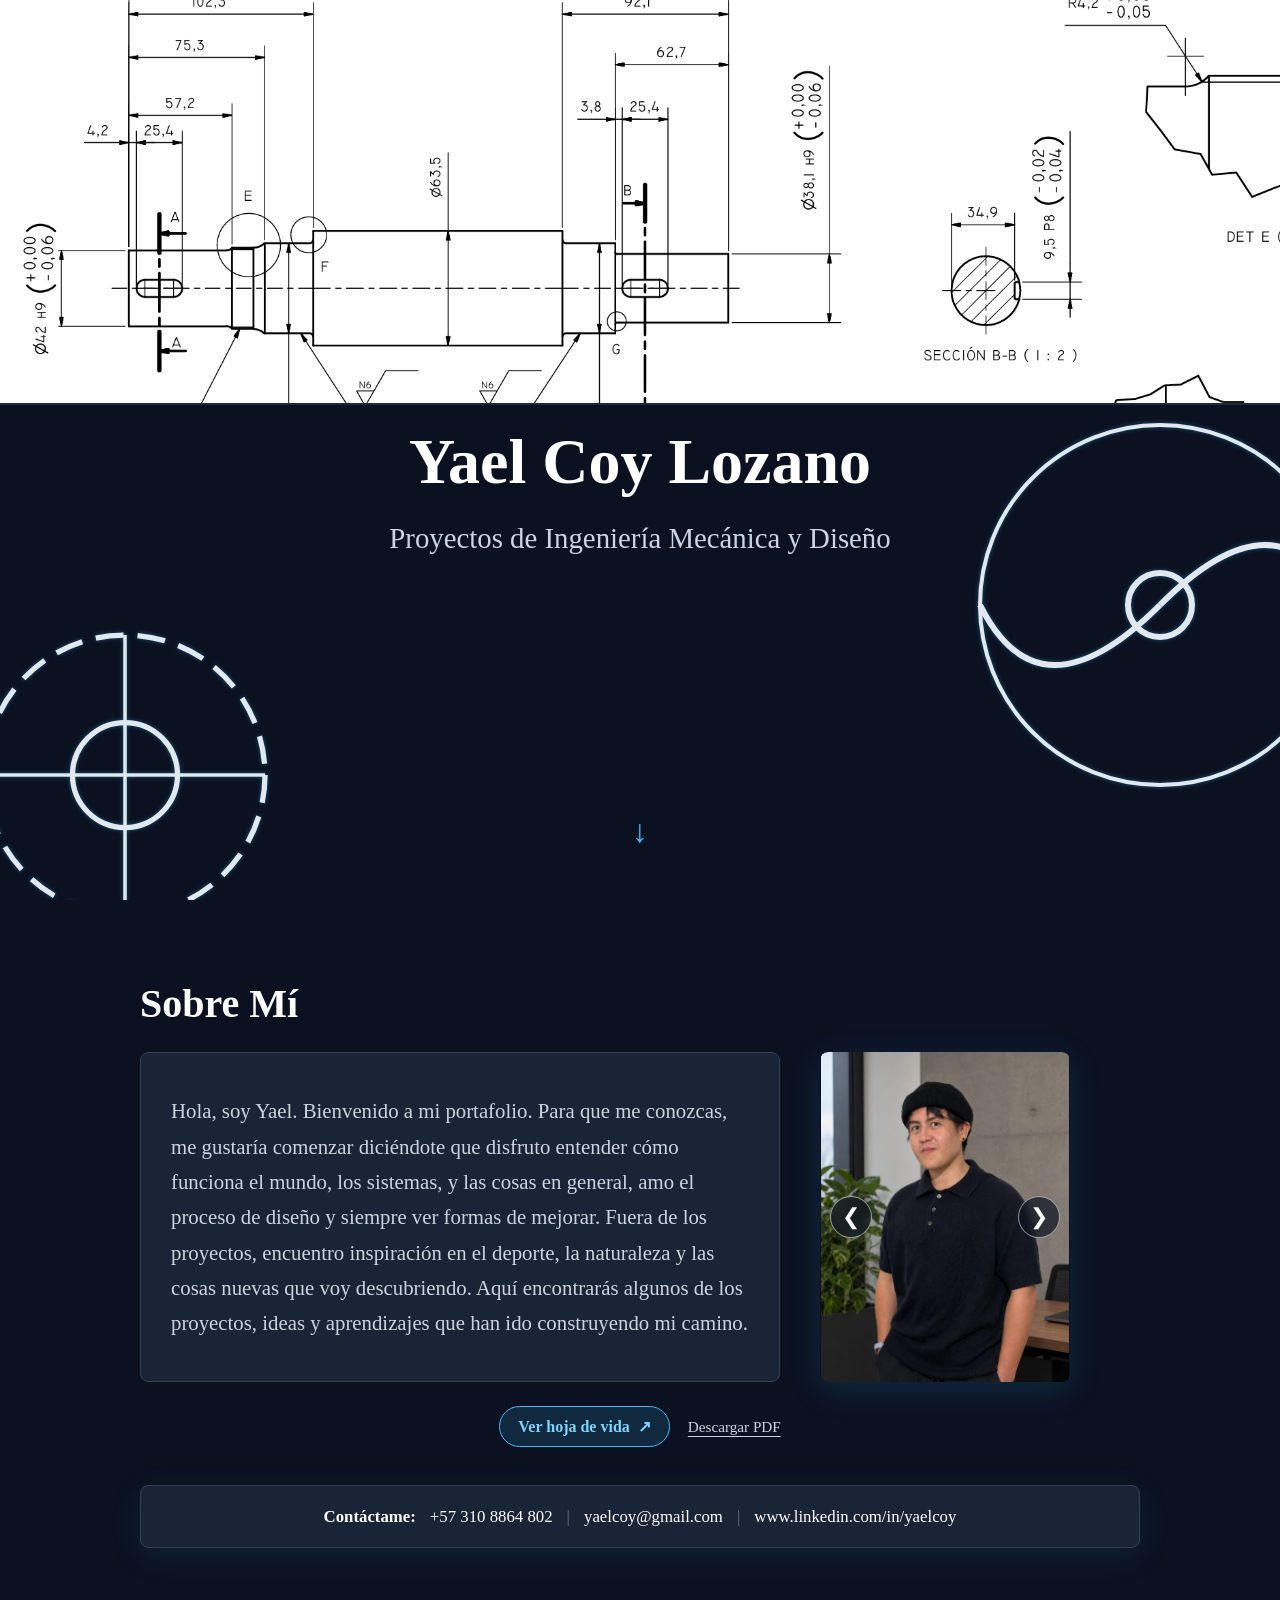
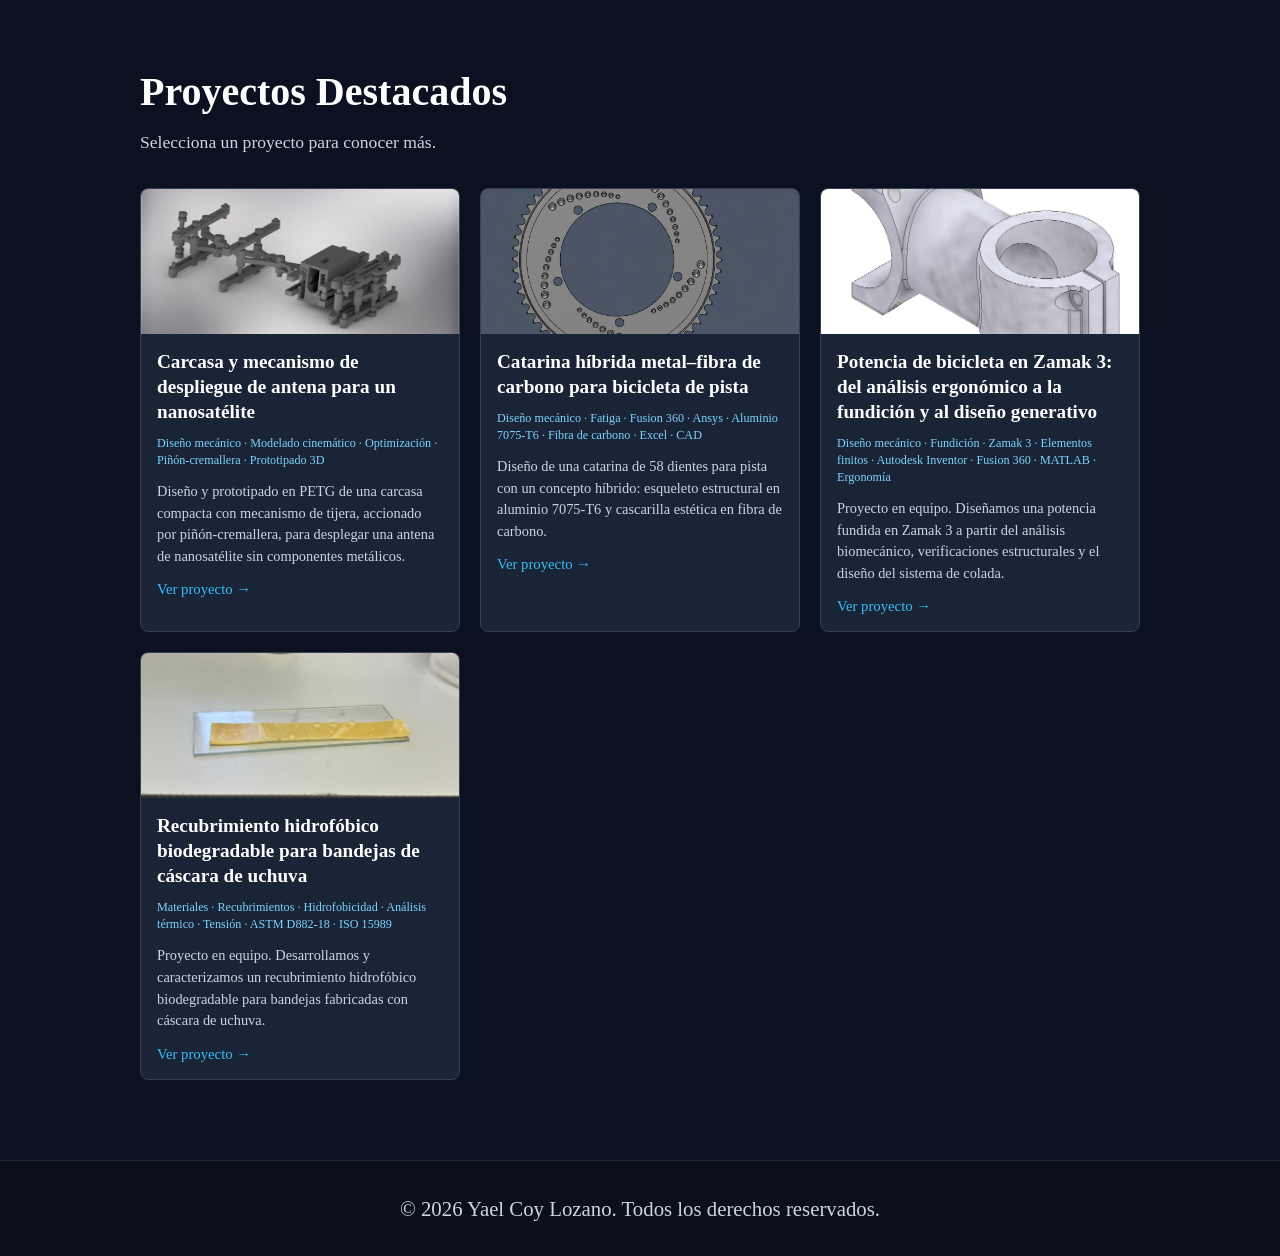
<file: index.html>
<!DOCTYPE html>
<html lang="es">
<head>
    <meta charset="UTF-8">
    <meta name="viewport" content="width=device-width, initial-scale=1.0">
    <title>Yael Coy Lozano | Portafolio de Ingeniería</title>
    <link rel="stylesheet" href="style.css">
    <link rel="stylesheet" href="projects.css">
    <link rel="icon" type="image/png" href="Favicon.png">
    <script src="projects.js" defer></script>
</head>
<body>

    <!-- FONDO ANIMADO DE MECANISMOS MINIMALISTAS -->
    <div class="mechanisms-background">
        <svg class="mech-shape shape-1" viewBox="0 0 100 100">
            <circle cx="50" cy="50" r="40" stroke="currentColor" stroke-width="1.5" fill="none" stroke-dasharray="8 4" />
            <circle cx="50" cy="50" r="15" stroke="currentColor" stroke-width="1.5" fill="none" />
            <line x1="50" y1="10" x2="50" y2="90" stroke="currentColor" stroke-width="1" />
            <line x1="10" y1="50" x2="90" y2="50" stroke="currentColor" stroke-width="1" />
        </svg>

        <svg class="mech-shape shape-2" viewBox="0 0 100 100">
            <circle cx="50" cy="50" r="45" stroke="currentColor" stroke-width="1" fill="none" />
            <path d="M50 50 Q 80 20 95 50" stroke="currentColor" stroke-width="1.5" fill="none" />
            <path d="M50 50 Q 20 80 5 50" stroke="currentColor" stroke-width="1.5" fill="none" />
            <circle cx="50" cy="50" r="8" stroke="currentColor" stroke-width="1.5" fill="none" />
        </svg>

        <svg class="mech-shape shape-3" viewBox="0 0 100 100">
            <polyline points="20,80 50,20 80,60" stroke="currentColor" stroke-width="1.5" fill="none" />
            <circle cx="20" cy="80" r="3" fill="currentColor" />
            <circle cx="50" cy="20" r="3" fill="currentColor" />
            <circle cx="80" cy="60" r="3" fill="currentColor" />
        </svg>
    </div>

    <!-- PANTALLA DE PRESENTACIÓN DIVIDIDA -->
    <header class="hero">
        <div class="hero-image"></div>
        <div class="hero-content">
            <h1 class="main-title">Yael Coy Lozano</h1>
            <p class="subtitle">Proyectos de Ingeniería Mecánica y Diseño</p>
            <div class="scroll-indicator"><span>&#8595;</span></div>
        </div>
    </header>

    <!-- SECCIÓN SOBRE MÍ -->
    <section id="about" class="section">
        <div class="container">
            <h2>Sobre Mí</h2>
            <div class="about-content">
                <div class="about-text">
                    <div class="about-card">
                        <p>Hola, soy Yael. Bienvenido a mi portafolio.

Para que me conozcas, me gustaría comenzar diciéndote que disfruto entender cómo funciona el mundo, los sistemas, y las cosas en general, amo el proceso de diseño y siempre ver formas de mejorar.

Fuera de los proyectos, encuentro inspiración en el deporte, la naturaleza y las cosas nuevas que voy descubriendo.

Aquí encontrarás algunos de los proyectos, ideas y aprendizajes que han ido construyendo mi camino.</p>
                    </div>
                </div>
                <div class="about-image"><img src="Fondo perfil.jpeg" alt="Yael Coy Lozano"></div>
            </div>
        </div>
    </section>

    <!-- SECCIÓN DE PROYECTOS -->
    <section id="projects" class="section">
        <div class="container">
            <h2>Proyectos Destacados</h2>
            <p class="projects-intro">Selecciona un proyecto para conocer más.</p>

            <div class="projects-grid" id="projects-grid">
                <!-- Las tarjetas se cargan desde sus plantillas modulares. -->
            </div>

            <div class="project-details" id="project-details" hidden>
                <button class="back-to-projects" type="button"><span aria-hidden="true">&#8592;</span> Volver a proyectos</button>
                <!-- Los detalles se cargan desde sus plantillas modulares. -->
            </div>
        </div>
    </section>

    <footer class="footer">
        <div class="container"><p>&copy; 2026 Yael Coy Lozano. Todos los derechos reservados.</p></div>
    </footer>
</body>
</html>
</file>
<file: style.css>
/* RESET BÁSICO Y PROPIEDADES GENERALES */
* {
    margin: 0;
    padding: 0;
    box-sizing: border-box;
}

html {
    scroll-behavior: smooth;
    font-family: "Times New Roman", Times, serif;
    background-color: #0b1121; /* Fondo principal oscuro */
    color: #e2e8f0;
    position: relative;
    z-index: 0;
}

body {
    position: relative;
    z-index: 1;
}

/* ------------------------------------------- */
/* FONDO DE MECANISMOS ANIMADOS */
/* ------------------------------------------- */
.mechanisms-background {
    position: fixed;
    top: 0;
    left: 0;
    width: 100%;
    height: 100%;
    pointer-events: none;
    z-index: 0;
    overflow: hidden;
    background-color: transparent;
}

.mech-shape {
    position: absolute;
    stroke: rgba(56, 189, 248, 0.6);
    fill: none;
}

svg.mech-shape {
    filter: drop-shadow(0 0 2px rgba(56, 189, 248, 0.4));
}

@keyframes fadeMoveRotate {
    0% {
        opacity: 0;
        transform: rotate(0deg) scale(0.9) translateY(15px);
    }
    40% { opacity: 1; }
    60% { opacity: 1; }
    100% {
        opacity: 0;
        transform: rotate(60deg) scale(1.1) translateY(-15px);
    }
}

.shape-1 {
    width: 350px;
    height: 350px;
    bottom: -50px;
    left: -50px;
    animation: fadeMoveRotate 14s infinite linear;
}

.shape-2 {
    width: 400px;
    height: 400px;
    top: 45%;
    right: -80px;
    animation: fadeMoveRotate 18s infinite linear reverse;
    animation-delay: 4s;
}

.shape-3 {
    width: 200px;
    height: 200px;
    top: 15%;
    left: 15%;
    animation: fadeMoveRotate 12s infinite linear;
    animation-delay: 8s;
}

/* ------------------------------------------- */
/* PANTALLA DE PRESENTACIÓN DIVIDIDA */
/* ------------------------------------------- */
.hero {
    height: 100vh;
    display: flex;
    flex-direction: column;
    position: relative;
    z-index: 2;
}

.hero-image {
    width: 100%;
    height: 45vh;
    background-image: url('Fondo plano.png');
    background-size: cover;
    background-position: center;
    background-repeat: no-repeat;
    position: relative;
    z-index: 3; /* Cubre la animación en la parte superior */
    border-bottom: 2px solid #1e293b;
}

.hero-content {
    height: 55vh;
    display: flex;
    flex-direction: column;
    justify-content: center;
    align-items: center;
    text-align: center;
    padding: 20px;
    background-color: transparent;
    position: relative;
    z-index: 2; /* Por encima de la animación */
}

.main-title {
    font-size: 4rem; /* Título grande e impactante */
    font-weight: bold;
    color: #ffffff;
    margin-bottom: 15px;
}

.subtitle {
    font-size: 1.8rem; /* Subtítulo agrandado */
    font-weight: normal;
    color: #cbd5e1;
    margin-bottom: 40px;
}

.scroll-indicator {
    font-size: 2rem;
    color: #38bdf8;
    animation: bounce 2s infinite;
    margin-top: auto;
    margin-bottom: 30px;
}

@keyframes bounce {
    0%, 20%, 50%, 80%, 100% { transform: translateY(0); }
    40% { transform: translateY(-10px); }
    60% { transform: translateY(-5px); }
}

/* ------------------------------------------- */
/* SECCIONES Y CONTENIDO (Por encima del fondo) */
/* ------------------------------------------- */
.section {
    padding: 80px 20px;
    position: relative;
    z-index: 2;
}

.container {
    max-width: 1000px;
    margin: 0 auto;
}

h2 {
    font-size: 2.5rem;
    color: #ffffff;
    margin-bottom: 25px;
}

p {
    line-height: 1.7;
    color: #cbd5e1;
    font-size: 1.3rem;
}

/* ------------------------------------------- */
/* SECCIÓN SOBRE MÍ - LAYOUT DE DOS COLUMNAS */
/* ------------------------------------------- */
.about-content {
    display: grid;
    grid-template-columns: 2fr 1fr;
    gap: 40px;
    align-items: stretch;
}

.about-text {
    flex: 1;
}

.about-card {
    background-color: rgba(30, 41, 59, 0.85); /* Fondo semitransparente */
    padding: 30px;
    border-radius: 8px;
    border: 1px solid #334155;
    backdrop-filter: blur(5px); /* Efecto cristal */
    user-select: none; /* No seleccionable */
    -webkit-user-select: none; /* Para Safari */
    -moz-user-select: none; /* Para Firefox */
    display: flex;
    align-items: center;
    height: 100%;
}

.about-card p {
    margin: 0;
}

.about-image {
    position: relative;
    flex: 1;
    overflow: hidden;
    border-radius: 8px;
    box-shadow: 0 8px 32px rgba(56, 189, 248, 0.15);
    width: 100%;
    max-width: 250px;
    height: 330px;
    align-self: start;
    display: flex;
    align-items: center;
    justify-content: center;
}

.about-image img {
    width: 100%;
    height: 100%;
    object-fit: contain;
    border-radius: 8px;
    display: block;
}

/* Controles del álbum de fotos del perfil */
.profile-carousel-control {
    position: absolute;
    top: 50%;
    z-index: 1;
    display: grid;
    width: 42px;
    height: 42px;
    place-items: center;
    transform: translateY(-50%);
    border: 1px solid rgba(255, 255, 255, 0.55);
    border-radius: 50%;
    background: rgba(11, 17, 33, 0.68);
    color: #fff;
    font: inherit;
    font-size: 1.4rem;
    line-height: 1;
    cursor: pointer;
    backdrop-filter: blur(5px);
    -webkit-backdrop-filter: blur(5px);
    transition: background-color 0.2s ease, border-color 0.2s ease;
}

.profile-carousel-control:hover {
    border-color: #38bdf8;
    background: rgba(30, 41, 59, 0.92);
}

.profile-carousel-control:focus-visible {
    outline: 3px solid #38bdf8;
    outline-offset: 3px;
}

.profile-carousel-previous { left: 10px; }
.profile-carousel-next { right: 10px; }

/* Tarjeta de contacto con el mismo efecto de cristal del portafolio */
.contact-bar {
    position: relative;
    z-index: 2;
    width: min(1000px, calc(100% - 40px));
    margin: -42px auto 40px;
    padding: 18px 24px;
    border: 1px solid #334155;
    border-radius: 8px;
    background: rgba(30, 41, 59, 0.85);
    color: #fff;
    text-align: center;
    box-shadow: 0 8px 32px rgba(56, 189, 248, 0.1);
    backdrop-filter: blur(5px);
    -webkit-backdrop-filter: blur(5px);
}

.contact-bar-inner {
    display: flex;
    flex-wrap: wrap;
    align-items: center;
    justify-content: center;
    gap: 10px 14px;
    color: #fff;
    font-size: 1.05rem;
    line-height: 1.5;
}

.contact-bar strong,
.contact-bar a {
    color: #fff;
}

.contact-bar a {
    text-decoration: none;
    text-underline-offset: 4px;
}

.contact-bar a:hover,
.contact-bar a:focus-visible {
    color: #7dd3fc;
    text-decoration: underline;
}

.contact-separator {
    color: #64748b;
}

/* Responsive: En pantallas pequeñas, una columna */
@media (max-width: 768px) {
    .about-content {
        grid-template-columns: 1fr;
        gap: 20px;
    }

    .about-image {
        width: 200px;
        max-width: 200px;
        height: 264px;
        margin: 0 auto;
    }

    .about-image {
        order: -1; /* La imagen arriba en móvil */
    }

    .contact-bar {
        margin-top: -42px;
        padding: 16px;
    }

    .contact-bar-inner {
        flex-direction: column;
        gap: 8px;
    }

    .contact-separator {
        display: none;
    }
}

/* ------------------------------------------- */
/* TARJETAS DE PROYECTOS */
/* ------------------------------------------- */
.projects-grid {
    display: grid;
    grid-template-columns: repeat(auto-fit, minmax(300px, 1fr));
    gap: 30px;
    margin-top: 30px;
}

.project-card {
    background-color: rgba(30, 41, 59, 0.85); /* Fondo semitransparente */
    padding: 30px;
    border-radius: 8px;
    transition: transform 0.3s ease, border-color 0.3s ease;
    border: 1px solid #334155;
    backdrop-filter: blur(5px); /* Efecto cristal para que el fondo se vea elegante */
}

.project-card:hover {
    transform: translateY(-5px);
    border-color: #38bdf8;
}

.project-card h3 {
    color: #ffffff;
    margin-bottom: 15px;
    font-size: 1.6rem;
}

.project-card p {
    font-size: 1.15rem;
}

/* ------------------------------------------- */
/* FOOTER */
/* ------------------------------------------- */
.footer {
    text-align: center;
    padding: 30px 20px;
    background-color: #0b0f19;
    color: #64748b;
    font-size: 1.1rem;
    position: relative;
    z-index: 2;
    border-top: 1px solid #1e293b;
}
</file>
<file: projects.css>
/* Vistas ampliadas de proyectos */
.projects-intro { margin-top: -12px; font-size: 1.1rem; }
.project-card { display: flex; flex-direction: column; width: 100%; padding: 0; overflow: hidden; color: inherit; text-align: left; font: inherit; cursor: pointer; }
.project-card:focus-visible, .back-to-projects:focus-visible { outline: 3px solid #38bdf8; outline-offset: 4px; }
.project-card-image { display: block; width: 100%; height: 190px; object-fit: cover; background: #111b2e; }
.project-card-content { display: flex; flex: 1; flex-direction: column; align-items: flex-start; padding: 22px; }
.project-card-title { margin-bottom: 10px; color: #fff; font-size: 1.5rem; font-weight: 700; }
.project-card-summary { color: #cbd5e1; font-size: 1rem; line-height: 1.6; }
.project-card-link { margin-top: 18px; color: #38bdf8; font-size: 1rem; }
body.project-open .footer { display: none; }
body.project-open .mechanisms-background { visibility: hidden; }
.project-details { position: fixed; inset: 0; width: 100%; height: 100dvh; z-index: 1000; overflow-y: auto; -webkit-overflow-scrolling: touch; overscroll-behavior: contain; margin: 0; padding: clamp(20px, 5vw, 48px) clamp(16px, 5vw, 48px); padding-top: 72px; background: #0b1121; }
.back-to-projects { position: fixed; top: 0; left: 0; z-index: 1001; display: flex; align-items: center; justify-content: center; gap: 10px; width: 100%; height: 58px; margin: 0; padding: 10px 20px; border: 0; border-bottom: 1px solid #334155; background: rgba(11, 17, 33, 0.96); backdrop-filter: blur(8px); color: #38bdf8; font: inherit; font-size: 1.1rem; cursor: pointer; }
.back-to-projects span { font-size: 1.5rem; }
.project-detail { width: min(100%, 1000px); margin: 0 auto; overflow: hidden; border: 1px solid #334155; border-radius: 12px; background: rgba(30, 41, 59, 0.96); backdrop-filter: blur(5px); animation: project-detail-enter 220ms ease-out; }
.project-detail-image { display: block; width: 100%; max-height: 390px; object-fit: cover; background: #111b2e; }
.project-detail-content { padding: clamp(22px, 5vw, 42px); color: #e2e8f0; font-size: 1rem; line-height: 1.7; }
.project-detail-label { margin: 0 0 10px; color: #38bdf8; font-size: 0.9rem; text-transform: uppercase; letter-spacing: 0.08em; }
.project-detail h3 { margin: 0 0 30px; color: #fff; font-size: clamp(1.8rem, 5vw, 2.5rem); line-height: 1.2; }
.project-detail h4 { margin: 30px 0 12px; color: #fff; font-size: 1.2rem; font-weight: 700; line-height: 1.35; }
.project-detail-content p { margin: 0 0 16px; font-size: inherit; line-height: inherit; }
.project-detail-content strong { color: #fff; font-weight: 700; }
.project-detail-content ul { margin: 0 0 20px; padding-left: 24px; font-size: inherit; line-height: inherit; }
.project-detail-content li { margin: 0 0 8px; padding-left: 3px; font-size: inherit; line-height: inherit; }
.project-fea-gallery { display: grid; grid-template-columns: repeat(2, minmax(0, 1fr)); justify-items: center; align-items: center; gap: 18px; margin: 22px 0 10px; }
.project-fea-gallery img { display: block; width: 100%; max-width: 460px; height: 300px; object-fit: contain; border: 1px solid #475569; border-radius: 8px; background: #111b2e; cursor: zoom-in; touch-action: manipulation; }
.project-fea-gallery img:focus-visible { outline: 3px solid #38bdf8; outline-offset: 4px; }
.image-lightbox { position: fixed; inset: 0; width: min(96vw, 1200px); max-width: 96vw; max-height: 94vh; max-height: 94dvh; height: fit-content; margin: auto; padding: 52px 16px 16px; overflow: visible; border: 1px solid #475569; border-radius: 12px; background: #0b1121; color: #f8fafc; }
.image-lightbox::backdrop { background: rgba(2, 6, 23, 0.88); backdrop-filter: blur(4px); }
.image-lightbox-preview { display: block; width: 100%; max-height: calc(94vh - 72px); max-height: calc(94dvh - 72px); object-fit: contain; }
.image-lightbox-close { position: absolute; top: 8px; right: 8px; width: 40px; height: 40px; border: 1px solid #64748b; border-radius: 50%; background: #1e293b; color: #fff; font-size: 1.8rem; line-height: 1; cursor: pointer; }
.image-lightbox-close:focus-visible { outline: 3px solid #38bdf8; outline-offset: 3px; }
.project-details[hidden], .project-detail[hidden], .projects-grid[hidden] { display: none; }
@keyframes project-detail-enter { from { opacity: 0; transform: translateY(8px); } to { opacity: 1; transform: translateY(0); } }
@media (prefers-reduced-motion: reduce) { .project-detail, .project-figure img { animation: none; transition: none; } }
@media (max-width: 480px) { .project-card-image { height: 165px; } .project-details { padding: 70px 16px 16px; } .project-fea-gallery { grid-template-columns: 1fr; } .project-fea-gallery img { height: 270px; } .image-lightbox { padding: 52px 8px 8px; } }
.project-card-tags { display: block; margin: 0 0 12px; color: #7dd3fc; font-size: 0.88rem; line-height: 1.5; }
.project-meta { margin: -18px 0 24px !important; color: #cbd5e1; font-size: 0.95rem !important; }
.project-image-gallery { display: grid; gap: 14px; margin: 22px 0 28px; }
.project-header-gallery { grid-template-columns: repeat(2, minmax(0, 1fr)); align-items: start; margin-top: 0; }
.project-header-gallery .project-figure img { height: min(45dvh, 380px); }
.project-generative-gallery, .project-fea-gallery.project-image-gallery { grid-template-columns: repeat(2, minmax(0, 1fr)); align-items: start; }
.project-single-image { grid-template-columns: minmax(0, 1fr); justify-items: center; }
.project-single-image .project-figure { width: 100%; }
.project-single-image img { max-height: 460px; }
.project-figure { min-width: 0; margin: 0; }
.project-figure img { display: block; width: 100%; max-width: 100%; height: 300px; object-fit: contain; border: 1px solid #475569; border-radius: 8px; background: #111b2e; cursor: zoom-in; touch-action: manipulation; transition: transform 180ms ease, border-color 180ms ease, filter 180ms ease; }
.project-figure img:hover { transform: scale(1.015); border-color: #38bdf8; filter: brightness(1.06); }
.project-figure img:focus-visible { outline: 3px solid #38bdf8; outline-offset: 4px; }
.project-figure figcaption { margin-top: 8px; color: #cbd5e1; font-size: 0.9rem; line-height: 1.45; }
.project-table-wrap { width: 100%; margin: 20px 0 24px; overflow-x: auto; border: 1px solid #475569; border-radius: 8px; }
.project-data-table { width: 100%; border-collapse: collapse; color: #e2e8f0; font-size: 0.95rem; line-height: 1.5; }
.project-data-table th, .project-data-table td { padding: 12px 14px; border-bottom: 1px solid #475569; text-align: left; vertical-align: top; }
.project-data-table th { background: #17243a; color: #fff; font-weight: 700; }
.project-data-table tr:last-child td { border-bottom: 0; }
.project-results-table td:first-child { width: 28%; color: #fff; font-weight: 600; }
.project-equation { color: #fff; font-size: 1.1rem !important; text-align: center; }
.project-subheading { margin-top: 22px !important; }
@media (max-width: 600px) { .project-header-gallery { gap: 10px; grid-template-columns: repeat(2, minmax(0, 1fr)) !important; } .project-header-gallery .project-figure img { height: min(30vw, 190px); } .project-generative-gallery, .project-fea-gallery.project-image-gallery { grid-template-columns: 1fr; } .project-figure img { height: 240px; } .project-data-table { font-size: 0.85rem; } .project-data-table th, .project-data-table td { padding: 9px 10px; } .project-results-table td:first-child { width: 34%; } }
</file>
